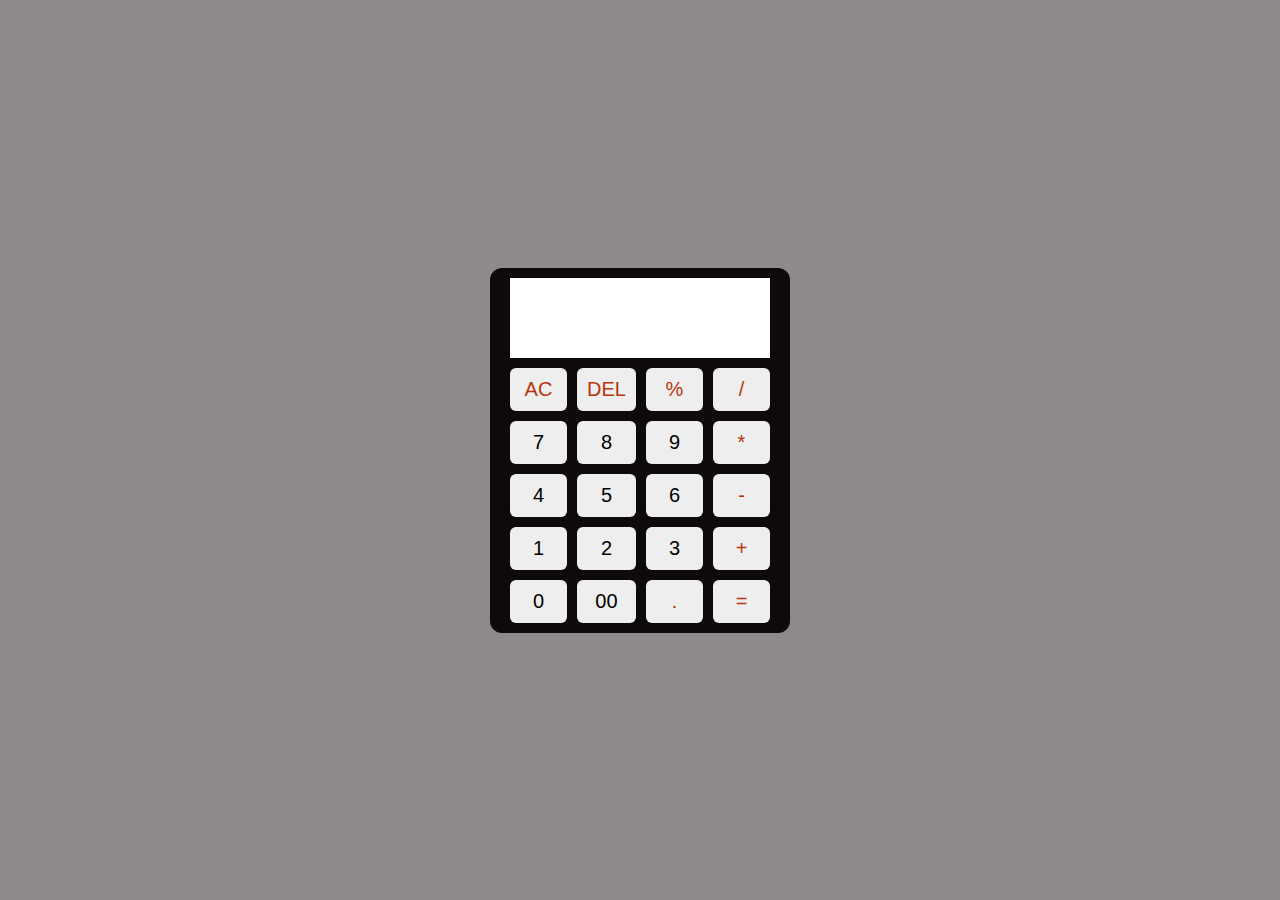
<file: Calculator/index.html>
<!DOCTYPE html>
<html lang="en">
<head>
    <meta charset="UTF-8">
    <meta name="viewport" content="width=device-width, initial-scale=1.0">
    <title>Calculator</title>
    <link rel="stylesheet" href="style.css">
</head>
<body style="background: rgb(143, 138, 138);">
    <div class="container" style="background: rgb(15, 10, 10);">
        <input type="text" class="display">
        <div class="buttons">
            <button class="operator" data-value="AC">AC</button>
            <button class="operator" data-value="DEL">DEL</button>
            <button class="operator" data-value="%">%</button>
            <button class="operator" data-value="/">/</button>

            <button data-value="7">7</button>
            <button data-value="8">8</button>
            <button data-value="9">9</button>
            <button class="operator" data-value="*">*</button>

            <button data-value="4">4</button>
            <button data-value="5">5</button>
            <button data-value="6">6</button>
            <button class="operator" data-value="-">-</button>

            <button data-value="1">1</button>
            <button data-value="2">2</button>
            <button data-value="3">3</button>
            <button class="operator" data-value="+">+</button>

            <button data-value="0">0</button>
            <button data-value="00">00</button>
            <button class="operator" data-value=".">.</button>
            <button class="operator" data-value="=">=</button>
            
        </div>
    </div>
    <script src="first.js"></script>
</body>
</html>
</file>
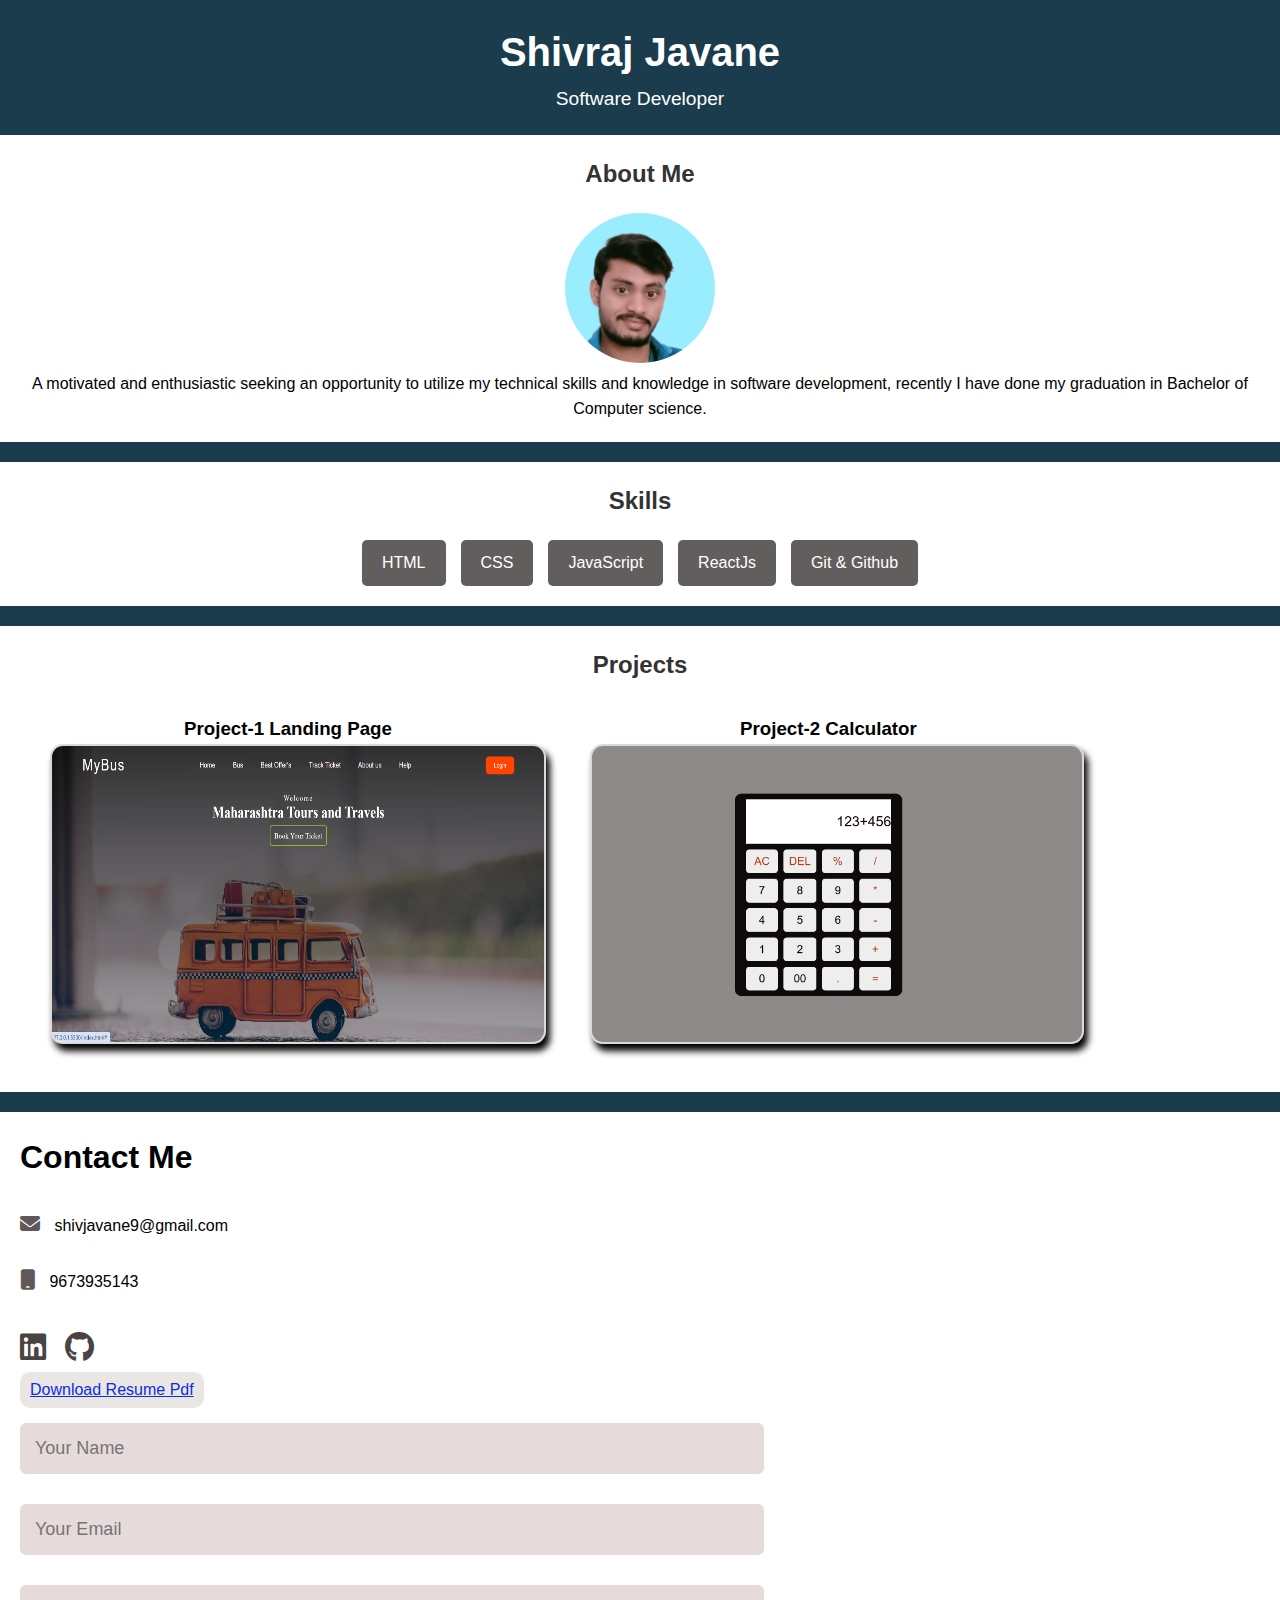
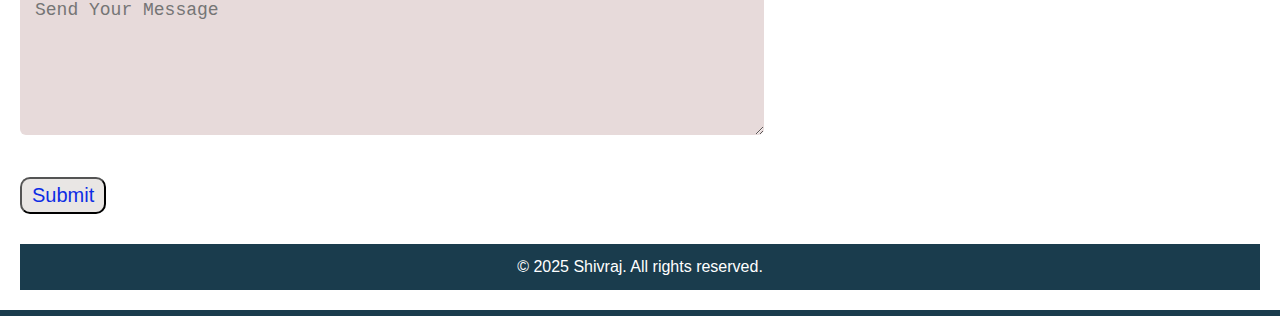
<file: Portfolio/index.html>
<!DOCTYPE html>
<html lang="en">

<head>
    <meta charset="UTF-8">
    <meta name="viewport" content="width=device-width, initial-scale=1.0">
    <title>Welcome to my Portfolio</title>
    <link rel="stylesheet" href="style.css">
    <link rel="stylesheet" href="https://cdnjs.cloudflare.com/ajax/libs/font-awesome/6.7.2/css/all.min.css"
        integrity="sha512-Evv84Mr4kqVGRNSgIGL/F/aIDqQb7xQ2vcrdIwxfjThSH8CSR7PBEakCr51Ck+w+/U6swU2Im1vVX0SVk9ABhg=="
        crossorigin="anonymous" referrerpolicy="no-referrer" />
</head>

<body>
    <!-- Header Section -->
    <header>
        <div class="logo">
            <h1>Shivraj Javane</h1>
        </div>
        <p>Software Developer</p>
    </header>

    <!-- About Section -->
    <section id="about">
        <h2>About Me</h2>
        <img src="Shivraj Photo.jpg" alt="Your Image" class="profile-img">
        <p>A motivated and enthusiastic seeking an opportunity to utilize my technical skills and knowledge in software
            development, recently I
            have done my graduation in Bachelor of Computer science.</p>
    </section>

    <!-- Skills Section -->
    <section id="skills">
        <h2>Skills</h2>
        <ul>
            <li>HTML</li>
            <li>CSS</li>
            <li>JavaScript</li>
            <li>ReactJs</li>
            <li>Git & Github</li>
        </ul>
    </section>

    <!-- Projects Section -->
    <section id="projects">
        <h2>Projects</h2>
        <div class="project">
            <h3>Project-1 Landing Page</h3>
            <img src="Landing page img.png" alt="Project 1 Image">

        </div>
        <div class="project">
            <h3>Project-2 Calculator</h3>
            <img src="Calculator project img.png" alt="Project 2 Image">

        </div>
        <!-- Add more projects as needed -->
    </section>
    <!-- Contact -->
    <div id="contact" class="contact">
        <div class="container">
            <div class="row">
                <div class="contact-left">
                    <h1 class="sub-title">Contact Me</h1>
                    <p><i class="fa-solid fa-envelope"></i> shivjavane9@gmail.com</p>
                    <p><i class="fa-solid fa-mobile"></i> 9673935143</p>
                    <div class="social-icons">
                        <a href="https://www.linkedin.com/in/shivraj-javane-720720234/"><i
                                class="fa-brands fa-linkedin"></i></a>
                        <a href="https://github.com/shivraj-javane"><i class="fa-brands fa-github"></i></a>
                    </div>
                    <a href="Shivraj resume.pdf" download class="btn btn-2">Download Resume Pdf</a>
                </div>
                <div class="contact-right">
                    <form name="submit-to-google-sheet">
                        <input type="text" name="Name" placeholder="Your Name" required>
                        <input type="email" name="Email" placeholder="Your Email" required>
                        <textarea name="Message" rows="6" placeholder="Send Your Message"></textarea>
                        <button type="submit" class="btn btn-2">Submit</button>
                    </form>
                    <span id="msg"></span>
                </div>
            </div>
        </div>

        <!-- Footer -->
        <footer>
            <p>&copy; 2025 Shivraj. All rights reserved.</p>
        </footer>

</body>

</html>
</file>
<file: Calculator/style.css>
*{
    margin: 0;
    padding: 0;
    box-sizing: border-box;
    font-family: sans-serif;
}

body {
    height: 100vh;
    display: flex;
    align-items: center;
    justify-content: center;
    background: #e0e3eb;
}

.container {
    position: relative;
    max-width: 300px;
    width: 100%;
    padding: 10px 20px;
    border-radius: 12px;
    background: #fff;
    box-sizing: 0 5px 10px rgba(0, 0, 0, 0.5);
}

.display {
    height: 80px;
    width: 100%;
    font-size: 25px;
    outline: none;
    border: none;
    text-align: right;
    margin-bottom: 10px;
    pointer-events: none;
    color: #0f0101;
    
}

.buttons {
    display: grid;
    grid-gap: 10px;
    grid-template-columns: repeat(4, 1fr);
}

.buttons button {
    padding: 10px;
    border-radius: 6px;
    border: none;
    font-size: 20px;
    cursor: pointer;
    background-color: #eee;
}

.buttons button:hover{
    color: #1cab28;
}

.operator {
    color: #b6350d;
}
</file>
<file: Portfolio/style.css>
* {
    margin: 0;
    padding: 0;
    box-sizing: border-box;
}

body {
    font-family: Arial, sans-serif;
    line-height: 1.6;
    background-color: #f4f4f4;
    color: #000;
    background: #1a3c4d;
}

header {
    background: #1a3c4d;
    color: #fff;
    padding: 20px;
    text-align: center;
}

header h1 {
    font-size: 2.5em;
}

header p {
    font-style: normal;
    font-family: sans-serif;
    font-size: 1.2em;
}

#about {
    background: #fff;
    padding: 20px;
    text-align: center;
}

#about img {
    border-radius: 50%;
    width: 150px;
    height: 150px;
    object-fit: cover;
}

#skills,
#projects,
#resume,
#contact {
    background: #fff;
    padding: 20px;
    margin-top: 20px;
}

h2 {
    color: #333;
    text-align: center;
    margin-bottom: 20px;
}

ul {
    list-style-type: none;
    display: flex;
    justify-content: center;
    gap: 15px;
}

ul li {
    background: #625e5e;
    color: #fff;
    padding: 10px 20px;
    border-radius: 5px;
}

.project {
    width: 40%;
    margin: 10px 20px;
    display: inline-table;
    margin-bottom: 20px;
    text-align: center;
    align-items: baseline;
    justify-content: center;
}

.project img {
    max-width: 100%;
    height: 300px;
    border: 2px solid #584e4b36;
    border-radius: 13px;
    box-shadow: 4px 7px 7px 0px;
    cursor: pointer;
    margin: 0 10px;
    transition: 400ms;
}

.project img:hover {
    filter: grayscale(1);
    transform: scale(1.03);
}

.contact-left {
    flex-basis: 20%;
}

.contact-right {
    flex-basis: 40%;
}

.contact-left p {
    margin-top: 30px;
}

.contact-left p i {
    color: #5e585b;
    margin-right: 10px;
    font-size: 20px;
}

.social-icons {
    margin-top: 30px;
}

.social-icons a {
    text-decoration: none;
    font-size: 30px;
    margin-right: 15px;
    color: #494343;
    display: inline-block;
    transition: transform 0.5s;

}

.social-icons a:hover {
    color: #7cd4bb;
    transform: matrix(4);
}

.btn.btn-2 {
    padding: 5px 10px;
    display: inline-block;
    color: #0d2de4;
    background: rgb(233, 230, 228);
    border-radius: 10px;
}

.contact-right form {
    width: 60%;
}

form input,
form textarea {
    width: 100%;
    border: 0;
    outline: none;
    background: #e7dada;
    padding: 15px;
    margin: 15px 0;
    color: #080707;
    font-size: 18px;
    border-radius: 6px;

}

form .btn-2 {
    padding: 14px 60px;
    font-size: 20px;
    margin-top: 20px;
    cursor: pointer;
    color: #000;

}

.copyright {
    width: 100%;
    text-align: center;
    padding: 25px 0;
    background: #262626;
    font-weight: 300;
    margin-top: 20px;
}

footer {
    background: #1a3c4d;
    color: #fff;
    text-align: center;
    padding: 10px;
    margin-top: 30px;
}

footer p {
    font-size: 1em;
}
</file>
